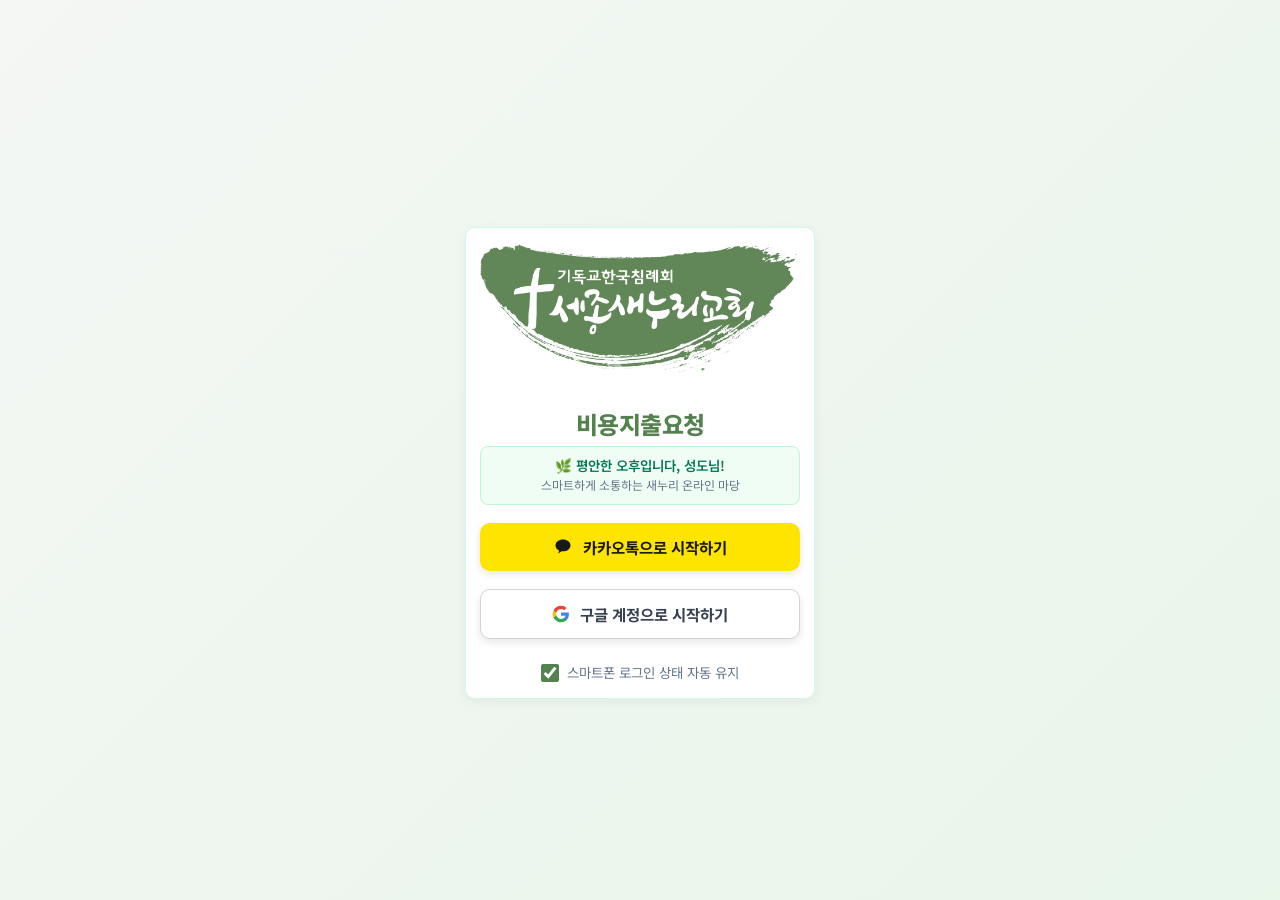
<file: public/login.html>
<!DOCTYPE html>
<html lang="ko" data-theme="green">
<head>
    <meta charset="UTF-8">
    <meta name="viewport" content="width=device-width, initial-scale=1.0, maximum-scale=1.0, user-scalable=no">
    <title>세종새누리교회 비용지출요청 로그인</title>
    <link rel="stylesheet" href="css/style.css?v=20260812_27">
</head>
<body style="background: linear-gradient(135deg, #f4f7f4 0%, #e8f5e9 100%); min-height: 100vh; display: flex; align-items: center; justify-content: center; padding: 14px;">

    <div class="card landing-box" style="background: #ffffff; border: 1px solid #d1fae5;">
        
        <!-- ⛪ 세종새누리교회 캘리그라피 로고 -->
        <div style="margin-bottom: 14px; text-align: center;">
            <img src="images/logo.png" alt="세종새누리교회" class="landing-logo-img" style="box-shadow:none; border-radius:0;">
        </div>

        <!-- 📌 메인 타이틀 & 스마트 감성 시간대 환영 인사말 -->
        <h1 style="font-size: 24px; font-weight: 800; color: #54824e; margin-bottom: 4px; letter-spacing:-0.5px;">
            비용지출요청
        </h1>

        <!-- ☀️ 시간대별 감성 환영 인사말 (어색한 위치 감지 문구 완전 삭제!) -->
        <div id="greeting-welcome-box" style="font-size: 13.5px; color: #047857; background-color: #f0fdf4; border: 1px solid #bbf7d0; padding: 9px 12px; border-radius: 8px; margin-bottom: 18px; font-weight: 600;">
            ✨ 평안하고 은혜로운 밤입니다, 성도님!<br>
            <span style="font-size: 12px; color: #64748b; font-weight: normal;">스마트하게 소통하는 새누리 온라인 마당</span>
        </div>

        <!-- 🔑 소셜 로그인 버튼 구획 -->
        <div style="display: flex; flex-direction: column; gap: 8px;">
            <button type="button" class="btn-social btn-kakao" onclick="handleSocialLogin('kakao')">
                <svg width="20" height="20" viewBox="0 0 24 24" fill="#191919">
                    <path d="M12 3c-4.97 0-9 3.185-9 7.115 0 2.557 1.707 4.8 4.27 6.054-.188.702-.682 2.545-.78 2.94-.12.483.177.476.372.347.155-.102 2.463-1.674 3.456-2.35.545.08 1.107.124 1.682.124 4.97 0 9-3.186 9-7.115S16.97 3 12 3z"/>
                </svg>
                카카오톡으로 시작하기
            </button>

            <button type="button" class="btn-social btn-google" onclick="handleSocialLogin('google')">
                <svg width="18" height="18" viewBox="0 0 24 24">
                    <path fill="#4285F4" d="M22.56 12.25c0-.78-.07-1.53-.2-2.25H12v4.26h5.92c-.26 1.37-1.04 2.53-2.21 3.31v2.77h3.57c2.08-1.92 3.28-4.74 3.28-8.09z"/>
                    <path fill="#34A853" d="M12 23c2.97 0 5.46-.98 7.28-2.66l-3.57-2.77c-.98.66-2.23 1.06-3.71 1.06-2.86 0-5.29-1.93-6.16-4.53H2.18v2.84C3.99 20.53 7.7 23 12 23z"/>
                    <path fill="#FBBC05" d="M5.84 14.1c-.22-.66-.35-1.36-.35-2.1s.13-1.44.35-2.1V7.06H2.18C1.43 8.55 1 10.22 1 12s.43 3.45 1.18 4.94l2.85-2.22.81-.62z"/>
                    <path fill="#EA4335" d="M12 5.38c1.62 0 3.06.56 4.21 1.64l3.15-3.15C17.45 2.09 14.97 1 12 1 7.7 1 3.99 3.47 2.18 7.06l3.66 2.84c.87-2.6 3.3-4.52 6.16-4.52z"/>
                </svg>
                구글 계정으로 시작하기
            </button>
        </div>

        <!-- 🔒 자동 로그인 유지 체크박스 -->
        <label class="auto-login-check">
            <input type="checkbox" id="auto-login-token" checked>
            <span>스마트폰 로그인 상태 자동 유지</span>
        </label>
    </div>

    <script>
        document.addEventListener('DOMContentLoaded', function() {
            renderSmartGreeting();
        });

        function renderSmartGreeting() {
            const hour = new Date().getHours();
            let greetingText = "";

            if (hour >= 5 && hour < 12) {
                greetingText = "☀️ 상쾌하고 은혜로운 아침입니다, 성도님!";
            } else if (hour >= 12 && hour < 18) {
                greetingText = "🌿 평안한 오후입니다, 성도님!";
            } else {
                greetingText = "✨ 평안하고 은혜로운 밤입니다, 성도님!";
            }

            const box = document.getElementById('greeting-welcome-box');
            if (box) {
                box.innerHTML = `${greetingText}<br><span style="font-size:12px; color:#64748b; font-weight:normal;">스마트하게 소통하는 새누리 온라인 마당</span>`;
            }
        }

        function handleSocialLogin(provider) {
            const isAuto = document.getElementById('auto-login-token').checked;
            if (isAuto) {
                localStorage.setItem('saenuri_auto_login', 'true');
            }
            if (provider === 'kakao') {
                location.href = 'auth/kakao_login.php';
            } else if (provider === 'google') {
                location.href = 'auth/google_login.php';
            } else {
                location.href = 'index.html';
            }
        }
    </script>
</body>
</html>
</file>
<file: public/css/style.css>
/* 세종새누리교회 스마트 재정행정시스템 - Balanced Style System (UTF-8) */

@import url('https://fonts.googleapis.com/css2?family=Gowun+Dodum&family=Noto+Sans+KR:wght@400;500;600;700;800&display=swap');

:root {
    --primary-color: #54824e;       /* 세종새누리교회 심볼 딥 그린 (기본) */
    --primary-hover: #436a3e;
    --accent-color: #059669;        
    --accent-yellow: #f59e0b;       
    --kakao-yellow: #fee500;
    --kakao-text: #191919;
    --bg-color: #f4f7f4;
    --card-bg: #ffffff;
    --text-primary: #1e293b;
    --text-secondary: #64748b;
    --border-color: #cbd5e1;
    --input-focus: #54824e;
    --radius: 10px;
    --shadow: 0 3px 12px rgba(0, 0, 0, 0.05);
    --font-main: 'Noto Sans KR', sans-serif;
}

[data-theme="blue"] {
    --primary-color: #1e3a8a;
    --primary-hover: #1d4ed8;
    --input-focus: #2563eb;
    --bg-color: #f0f4f9;
}

[data-theme="purple"] {
    --primary-color: #6b21a8;
    --primary-hover: #581c87;
    --input-focus: #7c3aed;
    --bg-color: #f6f0f9;
}

* {
    box-sizing: border-box;
    margin: 0;
    padding: 0;
    font-family: var(--font-main);
    -webkit-tap-highlight-color: transparent;
}

html, body {
    min-width: 320px;
    overflow-x: auto;
}

body {
    background-color: var(--bg-color);
    color: var(--text-primary);
    font-size: 14.5px;
    line-height: 1.45;
    padding-bottom: 50px;
}

/* 🔑 랜딩 / 로그인 전용 명품 디자인 CSS */
.landing-box {
    max-width: 440px;
    margin: 40px auto;
    padding: 24px 20px;
    text-align: center;
    border-radius: 16px;
    box-shadow: 0 10px 25px rgba(0,0,0,0.08);
}

.landing-logo-img {
    width: 100%;
    max-width: 320px;
    height: auto;
    border-radius: 8px;
    margin-bottom: 16px;
}

.btn-social {
    display: flex;
    align-items: center;
    justify-content: center;
    gap: 10px;
    width: 100%;
    padding: 13px;
    font-size: 15.5px;
    font-weight: 700;
    border: none;
    border-radius: 10px;
    cursor: pointer;
    margin-bottom: 10px;
    box-shadow: 0 3px 8px rgba(0,0,0,0.1);
    transition: transform 0.1s ease;
}

.btn-social:active {
    transform: scale(0.98);
}

.btn-kakao {
    background-color: var(--kakao-yellow);
    color: var(--kakao-text);
}

.btn-google {
    background-color: #ffffff;
    color: #374151;
    border: 1.5px solid #d1d5db;
}

.auto-login-check {
    display: flex;
    align-items: center;
    justify-content: center;
    gap: 8px;
    margin-top: 14px;
    font-size: 13.5px;
    color: var(--text-secondary);
    cursor: pointer;
}

.auto-login-check input[type="checkbox"] {
    width: 18px;
    height: 18px;
    accent-color: var(--primary-color);
}

/* 상단 헤더 */
.app-header {
    background: linear-gradient(135deg, var(--primary-hover) 0%, var(--primary-color) 100%);
    color: white;
    padding: 10px 16px;
    box-shadow: 0 2px 10px rgba(0, 0, 0, 0.15);
    position: sticky;
    top: 0;
    z-index: 100;
    width: 100%;
}

.header-container {
    max-width: 680px;
    width: 100%;
    margin: 0 auto;
    display: flex;
    justify-content: space-between;
    align-items: center;
}

.container {
    max-width: 680px;
    min-width: 320px;
    margin: 0 auto;
    padding: 12px;
}

.card {
    background-color: var(--card-bg);
    border-radius: var(--radius);
    padding: 16px 14px;
    margin-bottom: 14px;
    box-shadow: var(--shadow);
    border: 1px solid #e2e8f0;
}

.card-title {
    font-size: 16px;
    font-weight: 700;
    color: var(--primary-color);
    margin-bottom: 12px;
    display: flex;
    align-items: center;
    gap: 6px;
    border-bottom: 1.5px solid #f0fdf4;
    padding-bottom: 7px;
}

/* 🎨 마이페이지 테마 선택 카드 스타일 */
.theme-picker-group {
    display: grid;
    grid-template-columns: repeat(3, 1fr);
    gap: 8px;
    margin-top: 6px;
}

.theme-card-option {
    border: 2px solid #cbd5e1;
    border-radius: 10px;
    padding: 10px;
    text-align: center;
    cursor: pointer;
    background: #ffffff;
    transition: all 0.2s;
}

.theme-card-option.active {
    border-color: var(--primary-color);
    box-shadow: 0 0 0 3px rgba(84, 130, 78, 0.2);
}

.theme-color-badge {
    width: 28px;
    height: 28px;
    border-radius: 50%;
    margin: 0 auto 6px;
}

/* 👴 3단계 위자드 스테퍼 */
.wizard-stepper {
    display: flex;
    justify-content: space-between;
    align-items: center;
    background: #ffffff;
    border: 1.5px solid #e2e8f0;
    border-radius: 12px;
    padding: 12px 16px;
    margin-bottom: 14px;
    box-shadow: var(--shadow);
    position: relative;
}

.stepper-step {
    flex: 1;
    text-align: center;
    position: relative;
    z-index: 2;
}

.stepper-num {
    width: 34px;
    height: 34px;
    border-radius: 50%;
    background-color: #cbd5e1;
    color: #ffffff;
    font-weight: 800;
    font-size: 15px;
    display: flex;
    align-items: center;
    justify-content: center;
    margin: 0 auto 4px;
    transition: all 0.25s ease;
}

.stepper-step.active .stepper-num {
    background-color: var(--primary-color);
    box-shadow: 0 0 0 4px rgba(84, 130, 78, 0.2);
}

.stepper-step.completed .stepper-num {
    background-color: var(--accent-color);
}

.stepper-label {
    font-size: 12.5px;
    font-weight: 700;
    color: var(--text-secondary);
}

.stepper-step.active .stepper-label {
    color: var(--primary-color);
}

.wizard-btn-group {
    display: flex;
    gap: 8px;
    margin-top: 14px;
}

.btn-wizard-next {
    flex: 2;
    padding: 14px;
    font-size: 16px;
    font-weight: 700;
    color: white;
    background: linear-gradient(135deg, var(--primary-hover) 0%, var(--primary-color) 100%);
    border: none;
    border-radius: 10px;
    cursor: pointer;
    box-shadow: 0 3px 10px rgba(0,0,0,0.15);
}

.btn-wizard-prev {
    flex: 1;
    padding: 14px;
    font-size: 15px;
    font-weight: 700;
    color: #475569;
    background-color: #e2e8f0;
    border: none;
    border-radius: 10px;
    cursor: pointer;
}

.form-group {
    margin-bottom: 12px;
}

.form-group label {
    display: block;
    font-size: 13.5px;
    font-weight: 600;
    color: var(--text-primary);
    margin-bottom: 4px;
}

.form-group label .required {
    color: #ef4444;
    margin-left: 2px;
}

.form-control {
    width: 100%;
    padding: 9px 11px;
    font-size: 14px;
    border: 1.5px solid var(--border-color);
    border-radius: 6px;
    background-color: #fff;
    color: var(--text-primary);
    transition: border-color 0.2s;
}

.form-control:focus {
    outline: none;
    border-color: var(--input-focus);
    box-shadow: 0 0 0 3px rgba(84, 130, 78, 0.15);
}

.items-table {
    width: 100%;
    border-collapse: collapse;
    margin-bottom: 10px;
}

.items-table th {
    background-color: #f1f5f9;
    color: var(--text-secondary);
    font-size: 13px;
    padding: 8px 5px;
    text-align: left;
    border-bottom: 1.5px solid #cbd5e1;
}

.items-table td {
    padding: 5px 3px;
    border-bottom: 1px solid #e2e8f0;
}

.items-table input {
    padding: 8px 6px;
    font-size: 13.5px;
}

.btn-danger-sm {
    background-color: #fee2e2;
    color: #dc2626;
    border: none;
    padding: 4px 8px;
    border-radius: 6px;
    font-weight: 700;
    font-size: 13px;
    cursor: pointer;
}

.total-banner {
    background: #f0fdf4;
    border: 1.5px solid #bbf7d0;
    border-radius: 8px;
    padding: 10px 12px;
    text-align: right;
    font-size: 16px;
    font-weight: 700;
    color: var(--primary-color);
    margin-top: 8px;
}

.btn-secondary-sm {
    background-color: #e2e8f0;
    color: #334155;
    border: none;
    padding: 6px 12px;
    font-size: 13px;
    font-weight: 600;
    border-radius: 6px;
    cursor: pointer;
}

.receipt-upload-box {
    border: 1.5px dashed #cbd5e1;
    border-radius: 8px;
    padding: 14px 10px;
    text-align: center;
    background-color: #f8fafc;
    cursor: pointer;
}

.btn-primary-lg {
    display: block;
    width: 100%;
    padding: 13px;
    font-size: 16px;
    font-weight: 700;
    color: white;
    background: linear-gradient(135deg, var(--primary-hover) 0%, var(--primary-color) 100%);
    border: none;
    border-radius: 10px;
    box-shadow: 0 3px 12px rgba(0,0,0,0.15);
    cursor: pointer;
}

/* 🎯 탭 스타일 및 활성 탭 글자 시인성 100% 보정! */
.tab-group {
    display: flex;
    gap: 4px;
    margin-bottom: 12px;
}

.tab-btn {
    flex: 1;
    padding: 8px 4px;
    font-size: 12.5px;
    font-weight: 700;
    border: 1.5px solid var(--border-color);
    background-color: #fff;
    color: var(--text-primary);
    border-radius: 8px;
    cursor: pointer;
    white-space: nowrap;
    text-align: center;
    letter-spacing: -0.4px;
}

.tab-btn.active, 
button.tab-btn.active, 
#tab-mypage-btn.active {
    background-color: var(--primary-color) !important;
    color: #ffffff !important;
    border-color: var(--primary-color) !important;
}

.request-summary-card {
    border: 1.5px solid #cbd5e1;
    border-radius: 10px;
    padding: 12px;
    margin-bottom: 10px;
    background: #ffffff;
    cursor: pointer;
    transition: all 0.2s ease;
}

.request-summary-card:hover {
    border-color: var(--primary-color);
    box-shadow: 0 4px 12px rgba(0,0,0,0.08);
}

/* 👤 회원관리 테이블 모바일 줄바꿈 방지 & 너비 최적화 CSS */
.admin-user-table {
    width: 100%;
    border-collapse: collapse;
    margin-top: 8px;
    background: #ffffff;
    border-radius: 8px;
    overflow: hidden;
}

.admin-user-table th {
    background-color: #f8fafc;
    color: #475569;
    font-size: 13px;
    font-weight: 800;
    padding: 10px 8px;
    border-bottom: 1.5px solid #cbd5e1;
    white-space: nowrap;
}

.admin-user-table td {
    padding: 10px 8px;
    border-bottom: 1px solid #f1f5f9;
    font-size: 13px;
    vertical-align: middle;
}

/* 👑 관리자 전용 부서/직분 태그 칩 CSS */
.admin-tag-group {
    display: flex;
    flex-wrap: wrap;
    gap: 8px;
    margin-top: 10px;
    margin-bottom: 14px;
}

.admin-tag-item {
    background-color: #f1f5f9;
    border: 1.5px solid #cbd5e1;
    border-radius: 20px;
    padding: 6px 14px;
    font-size: 13.5px;
    font-weight: 700;
    color: #334155;
    display: flex;
    align-items: center;
    gap: 8px;
}

.admin-tag-btn {
    background: transparent;
    border: none;
    font-size: 12px;
    cursor: pointer;
    color: #64748b;
}

.admin-tag-btn:hover {
    color: #ef4444;
}

/* 🔍 재정부 상세 모달 (Modal) & 영수증 썸네일 미리보기 CSS */
.modal-backdrop {
    display: none;
    position: fixed;
    top: 0;
    left: 0;
    width: 100vw;
    height: 100vh;
    background-color: rgba(15, 23, 42, 0.6);
    backdrop-filter: blur(4px);
    z-index: 1000;
    justify-content: center;
    align-items: center;
    padding: 14px;
}

.modal-backdrop.active {
    display: flex;
}

.modal-content {
    background-color: #ffffff;
    border-radius: 16px;
    width: 100%;
    max-width: 540px;
    max-height: 90vh;
    overflow-y: auto;
    box-shadow: 0 20px 25px -5px rgba(0, 0, 0, 0.2);
    border: 1px solid #e2e8f0;
    position: relative;
    padding: 20px;
}

.modal-header {
    display: flex;
    justify-content: space-between;
    align-items: center;
    border-bottom: 1.5px solid #f1f5f9;
    padding-bottom: 12px;
    margin-bottom: 14px;
}

.modal-header h3 {
    font-size: 17px;
    font-weight: 800;
    color: var(--primary-color);
}

.modal-close-btn {
    background: #f1f5f9;
    border: none;
    font-size: 16px;
    font-weight: 800;
    color: #64748b;
    width: 32px;
    height: 32px;
    border-radius: 50%;
    cursor: pointer;
}

/* 🖼️ 실제 영수증 썸네일 미리보기 CSS */
.modal-receipt-thumb {
    width: 84px;
    height: 84px;
    object-fit: cover;
    border-radius: 10px;
    border: 1.5px solid #cbd5e1;
    box-shadow: 0 2px 6px rgba(0,0,0,0.08);
    cursor: pointer;
    transition: transform 0.2s ease;
}

.modal-receipt-thumb:hover {
    transform: scale(1.06);
    border-color: var(--primary-color);
}

/* 💸 스마트 일괄 집행 바 & 체크박스 토글 CSS */
.batch-bar-container {
    display: none;
    background: #eff6ff;
    border: 1.5px solid #bfdbfe;
    border-radius: 10px;
    padding: 10px 12px;
    margin-bottom: 12px;
    justify-content: space-between;
    align-items: center;
    flex-wrap: wrap;
    gap: 8px;
    animation: fadeInDown 0.25s ease;
}

.batch-bar-container.active {
    display: flex;
}

.chk-item-batch {
    display: none;
}

.chk-item-batch.active {
    display: block;
}

/* 📱 모바일 최적화 & 반응형 스마트 레이아웃 (한 글자 쪼개짐 완벽 방지!) */
body {
    word-break: keep-all;
    word-wrap: break-word;
}

.tab-group {
    display: flex;
    gap: 5px;
    margin-bottom: 12px;
    overflow-x: auto;
    flex-wrap: nowrap;
    -webkit-overflow-scrolling: touch;
    padding-bottom: 4px;
}

.tab-btn {
    flex: 1 0 auto;
    white-space: nowrap;
    word-break: keep-all;
    padding: 9px 8px;
    font-size: 13px;
    letter-spacing: -0.3px;
}

.wizard-stepper {
    flex-wrap: nowrap;
    gap: 4px;
}

.stepper-label {
    white-space: nowrap;
    word-break: keep-all;
}

@media (max-width: 640px) {
    .container {
        padding: 8px 10px;
        width: 100%;
        max-width: 100%;
    }

    .card {
        padding: 14px 12px;
        margin-bottom: 12px;
    }

    #user-toolbar-card {
        padding: 10px 12px !important;
    }

    #user-toolbar-card > div {
        flex-direction: column !important;
        align-items: stretch !important;
        gap: 8px !important;
    }

    #role-switch-buttons {
        display: grid !important;
        grid-template-columns: 1fr 1fr !important;
        gap: 6px !important;
        width: 100% !important;
    }

    #role-switch-buttons button {
        width: 100% !important;
        text-align: center !alignment;
        padding: 7px 4px !important;
        font-size: 12.5px !important;
    }

    .wizard-stepper {
        padding: 10px 8px;
    }

    .stepper-num {
        width: 28px;
        height: 28px;
        font-size: 13px;
        margin-bottom: 2px;
    }

    .stepper-label {
        font-size: 11px;
    }
}

@keyframes fadeInDown {
    from { opacity: 0; transform: translateY(-8px); }
    to { opacity: 1; transform: translateY(0); }
}

#print-report-container {
    display: none;
}

/* 🖨️ 재정부 지출요청 총괄집계표 전용 인쇄/PDF 최적화 CSS (@media print) */
@media print {
    body {
        background-color: #ffffff !important;
        color: #1e293b !important;
        padding: 0 !important;
        margin: 0 !important;
    }

    .app-header, .container, .tab-group, .card, button, header, .modal-backdrop {
        display: none !important;
    }

    #print-report-container {
        display: block !important;
        padding: 24px 28px;
        font-family: 'Noto Sans KR', sans-serif;
    }

    /* 상단 헤더: 타이틀과 결재란 겹침 완전 방지 Flex 구조 */
    .print-header-top-clean {
        display: flex;
        justify-content: space-between;
        align-items: flex-start;
        border-bottom: 2px solid #0f172a;
        padding-bottom: 14px;
        margin-bottom: 20px;
    }

    .print-title-area h1 {
        font-size: 22px;
        font-weight: 800;
        letter-spacing: 1px;
        color: #0f172a;
        margin-bottom: 4px;
    }

    .print-title-area p {
        font-size: 12.5px;
        color: #64748b;
    }

    /* 3단계 결재란 표 (괄호 문구 완전히 뺀 깔끔 서명 칸) */
    .print-approval-table-clean {
        border-collapse: collapse;
        text-align: center;
    }

    .print-approval-table-clean th, 
    .print-approval-table-clean td {
        border: 1.5px solid #334155;
        padding: 4px 12px;
        font-size: 12px;
    }

    .print-approval-table-clean th {
        background-color: #f1f5f9 !important;
        font-weight: 700;
    }

    .print-approval-box-cell {
        height: 52px;
        width: 60px;
    }

    /* 💙 블루 포인트 건명 바 */
    .print-blue-title-bar {
        background-color: #eff6ff !important;
        border-left: 5px solid #2563eb !important;
        padding: 10px 14px;
        font-size: 14.5px;
        font-weight: 800;
        color: #1e3a8a;
        margin-bottom: 18px;
        border-radius: 4px;
    }

    /* 멀티 지출요청 총괄 집계표 테이블 */
    .print-items-grid-table {
        width: 100%;
        border-collapse: collapse;
        margin-bottom: 20px;
    }

    .print-items-grid-table th {
        background-color: #f8fafc !important;
        color: #334155;
        font-size: 12.5px;
        font-weight: 700;
        padding: 9px 6px;
        border-top: 1.5px solid #334155;
        border-bottom: 1.5px solid #cbd5e1;
        text-align: center;
    }

    .print-items-grid-table td {
        padding: 10px 6px;
        font-size: 12.5px;
        border-bottom: 1px solid #e2e8f0;
    }

    /* 💰 총 지출 집행 합계금 파란색 하이라이트 박스 */
    .print-total-blue-box {
        background-color: #f8fafc !important;
        border: 1.5px solid #cbd5e1;
        border-radius: 8px;
        padding: 14px 18px;
        text-align: right;
        margin-bottom: 28px;
    }

    .print-total-amount-highlight {
        font-size: 21px;
        font-weight: 800;
        color: #2563eb !important;
        margin-left: 10px;
    }

    .print-church-stamp-footer {
        margin-top: 50px;
        text-align: center;
        font-size: 15.5px;
        font-weight: 800;
        color: #0f172a;
    }
}
</file>
